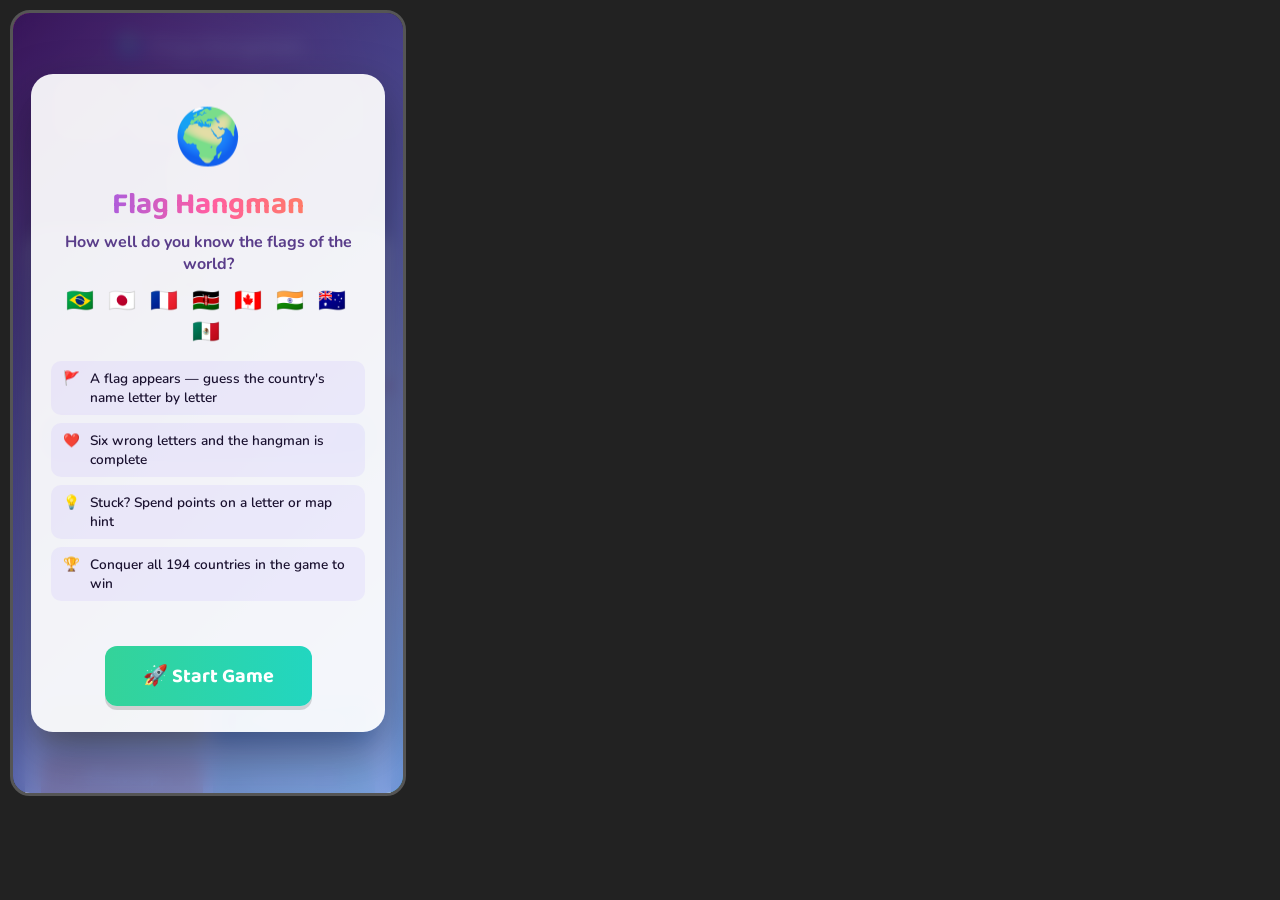
<file: .claude/mobile-test.html>
<!DOCTYPE html>
<html><head><style>body{margin:0;display:flex;gap:20px;background:#222;padding:10px}iframe{border:3px solid #555;border-radius:20px}</style></head>
<body>
<iframe src="/index.html" width="390" height="780"></iframe>
</body></html>
</file>
